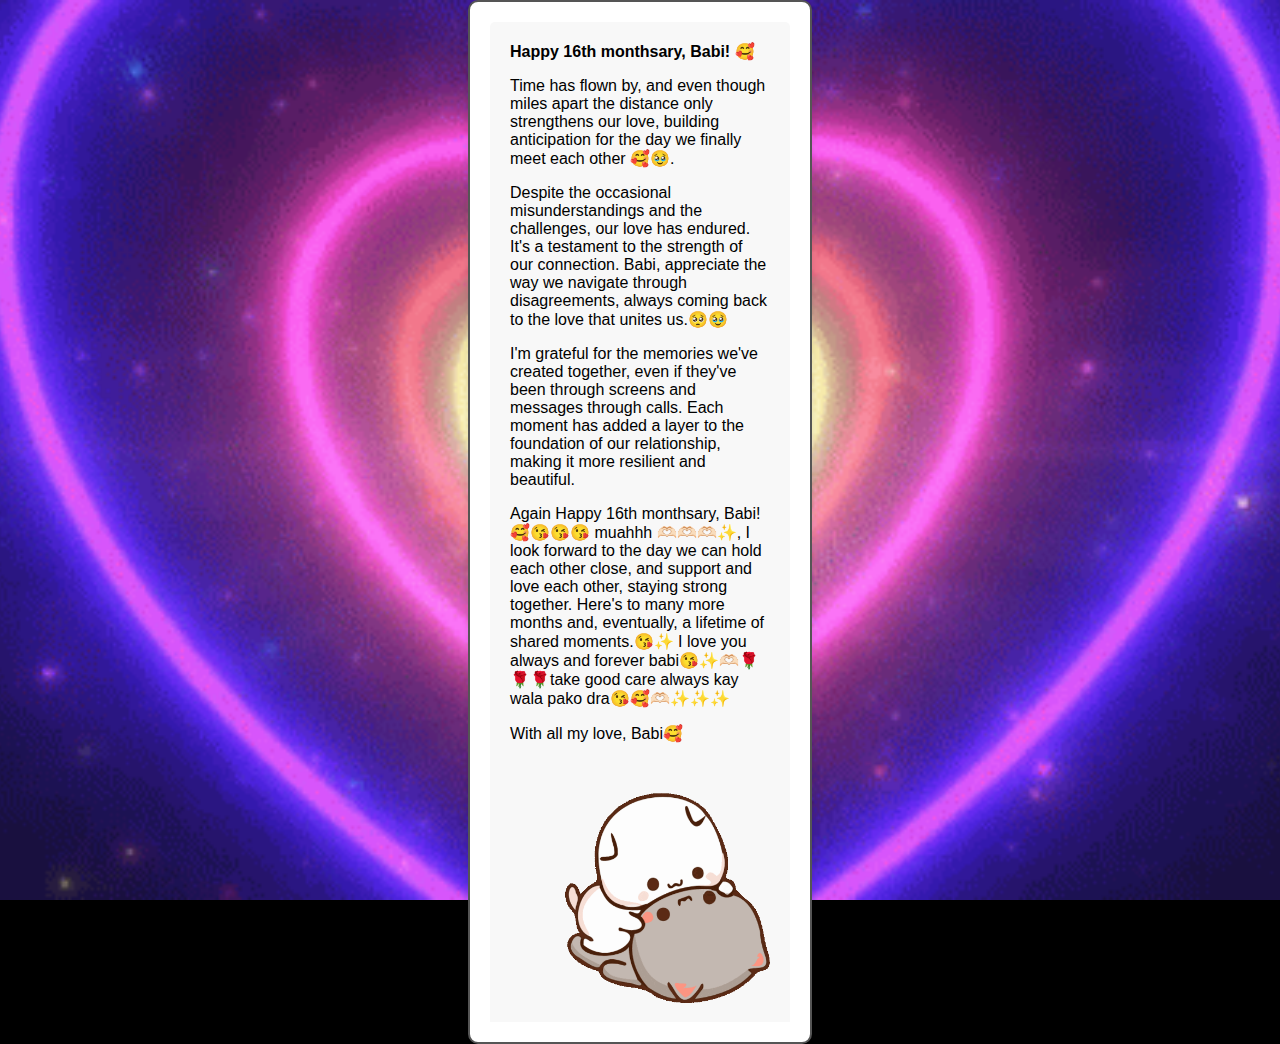
<file: xcodes-projects/index.html>
<!DOCTYPE html>
<html lang="en">
<head>
    <meta charset="UTF-8">
    <meta http-equiv="X-UA-Compatible" content="IE=edge">
    <meta name="viewport" content="width=device-width, initial-scale=1.0">
    <title>CSS Envelope + Letter (Open/Close on Click)</title>
    <link rel="stylesheet" href="./style.css">
</head>
<body>
    <div class="container">
        <div class="envelope-wrapper">
            <div class="envelope">
                <div class="letter">
                    <div class="text">
                        <strong>Happy 16th monthsary, Babi! 🥰</strong>
                        <p>
                            Time has flown by, and even though miles apart the distance only strengthens our love, building anticipation for the day we finally meet each other 🥰🥹.
                        </p>
                        <p>
                            Despite the occasional misunderstandings and the challenges, our love has endured. It's a testament to the strength of our connection. Babi, appreciate the way we navigate through disagreements, always coming back to the love that unites us.🥺🥹
                        </p>
                        <p>
                            I'm grateful for the memories we've created together, even if they've been through screens and messages through calls. Each moment has added a layer to the foundation of our relationship, making it more resilient and beautiful.
                        </p>
                        <p>
                            Again Happy 16th monthsary, Babi! 🥰😘😘😘 muahhh 🫶🏻🫶🏻🫶🏻✨, I look forward to the day we can hold each other close, and support and love each other, staying strong together. Here's to many more months and, eventually, a lifetime of shared moments.😘✨ I love you always and forever babi😘✨🫶🏻🌹🌹🌹take good care always kay wala pako dra😘🥰🫶🏻✨✨✨

                        </p>
                        <p>
                            With all my love,
                            Babi🥰
                        </p>
                        <img src="peach-goma-love.gif" alt="Your GIF" width="100%" height="auto">

                    </div>
                </div>
            </div>
            <div class="heart"></div>
        </div>
    </div>
</body>
</html>
</file>
<file: xcodes-projects/style.css>
body {
    font-family: 'Arial', sans-serif;
    margin: 0;
    padding: 0;
    background-color: #000000;
}

.container {
    display: flex;
    align-items: center;
    justify-content: center;
    min-height: 100vh;
}

.envelope-wrapper {
    position: relative;
    cursor: pointer;
}

.envelope {
    position: relative;
    background-color: #ffffff;
    width: 300px;
    height: 1000px;
    padding: 20px;
    border: 2px solid #555;
    border-radius: 10px;
    box-shadow: 0 4px 8px rgba(0, 0, 0, 0.1);
    transition: transform 0.5s ease;
}

.letter {
    overflow: hidden;
    height: 100%;
}

.text {
    padding: 20px;
    background-color: #f8f8f8; /* Background color of the paper */
    border-radius: 5px;
}

/* Add a background for the "second page" of paper */
.background-paper {
    position: absolute;
    top: 0;
    left: 0;
    width: 100%;
    height: 100%;
    background-color: #f8f8f8;
    z-index: -1;
}

body::before {
    content: '';
    position: fixed;
    top: 0;
    left: 0;
    width: 100%;
    height: 100%;
    background: url('love.gif') no-repeat center center fixed;
    background-size: cover;
    z-index: -2;
}
</file>
